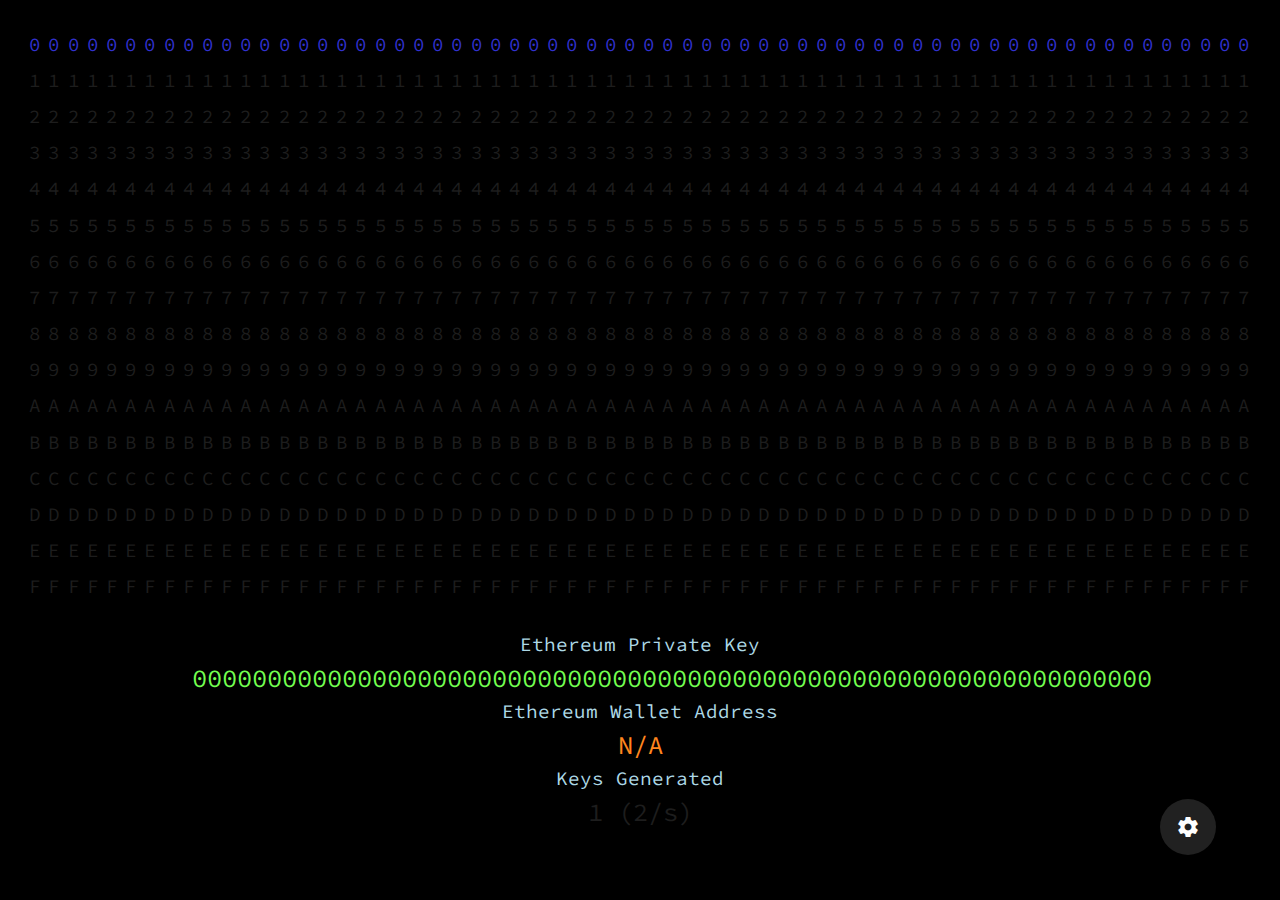
<file: app/index.html>
<head>
  <link rel="preconnect" href="https://fonts.googleapis.com">
  <link rel="preconnect" href="https://fonts.gstatic.com" crossorigin>
  <link href="https://fonts.googleapis.com/css2?family=Source+Code+Pro:wght@700&display=swap" rel="stylesheet">
  <link href="syles.css" rel="stylesheet">

  <script src="qrcode.js" type="text/javascript"></script>
  <script src="ethers-5.0.umd.min.js" type="text/javascript"></script>
  <script src="https://ajax.googleapis.com/ajax/libs/jquery/3.5.1/jquery.min.js"></script>

  <!-- Materialize -->
  <link rel="stylesheet" href="https://cdnjs.cloudflare.com/ajax/libs/materialize/1.0.0/css/materialize.min.css">
  <script src="https://cdnjs.cloudflare.com/ajax/libs/materialize/1.0.0/js/materialize.min.js"></script>
  <link href="https://fonts.googleapis.com/icon?family=Material+Icons" rel="stylesheet">

  <script>
    class addressBlock{
      constructor(providedOpts){
        this.baseKey = '0000000000000000000000000000000000000000000000000000000000000000';
        this.lastPrivateKeyString = this.baseKey;
        this.privateKeyString = this.baseKey;
        this.keyCount = BigInt(0n);
        this.lastCount = BigInt(0n);
        this.hexChars = ['0','1','2','3','4','5','6','7','8','9','A','B','C','D','E','F'];
        this.speed = 10;
        this.walletAddress = '';
        this.qrEnabled = false;
        
        Object.apply(this,providedOpts);

        let t = this;
        for(let h=0;h<t.hexChars.length;h++){
          $('table#primary').append(`<tr id="row${t.hexChars[h]}"></tr>`);
          for(let i=0;i<64;i++){
            $(`table#primary tr#row${t.hexChars[h]}`).append(`<td class="hexChar" data-val="${t.hexChars[h]}" data-pos="${i}">${t.hexChars[h]}</td>`);
          }
        }
        let qrcode = new QRCode(document.getElementById("qrcode"), {
          width : 100,
          height : 100
        });
      }
      useProvidedKey(key){
        let t = this;
        key = key.toUpperCase();
        if(key.length !== 64){
          return;
        }
        for(let l=0;l<key.length;l++){
          if(t.hexChars.indexOf(key[l]) < 0){
            return;
          }
        }
        t.setPrivateKeyString(key);
      }
      setPrivateKeyString(newPrivateKeyString){
        this.lastPrivateKeyString = this.privateKeyString;
        this.privateKeyString = newPrivateKeyString;
      }
      update(){
        let t = this;
        $('#privateKey').text(t.privateKeyString);
        t.keyCount = t.keyCount + BigInt(1n);
        $('#keyCount').text(`${t.keyCount}`);
        if(t.privateKeyString !== t.baseKey){
          const wallet = new ethers.Wallet(t.privateKeyString);
          t.walletAddress = wallet.address.toString()
          $('#address').text(t.walletAddress);
        } else {
          $('#address').text('N/A');
        }
        if(t.qrEnabled){
          t.generateQrCode();
        }
      }
      enableMouseMode(){
        let t = this;
        t.mouseModeEnabled = true;
        $('td.hexChar').addClass('hoverActive');
        t.setGridFromKey();
        t.update();
        $('.hexChar').hover(function(q){
          if(t.mouseModeEnabled){
            var pos = $(this).attr('data-pos');
            var selectedVal = $(this).attr('data-val');
            $(`[data-pos="${pos}"]`).removeClass('active');
            $(this).addClass('active');
            t.readKeyFromGrid();
            t.update();
          }
        });
      }
      disableMouseMode(){
        ab.mouseModeEnabled = false;
        $('td.hexChar').removeClass('hoverActive');
      }
      enableRandomMode(){
        let t = this;
        t.timer = new fTimer(t.speed,()=>{
          t.randomizeKey();
          t.setGridFromKey();
          t.update();
        });
      }
      enableSequentialMode(){
        let t = this;
        t.update();
        t.timer = new fTimer(t.speed,()=>{
          t.incrementPrivateKey();
          t.setGridFromKey();
          t.update();
        });
      }
      startBenchmarkInterval(){
        let t = this;
        t.benchmarkInterval = setInterval(function(){
          t.lastSecondCount = parseInt(BigInt(t.keyCount - t.lastCount))*2;
          t.lastCount = t.keyCount;
          if(typeof(t.lastSecondCount) !== 'undefined'){
            $('#rate').text(` (${t.lastSecondCount}/s)`);
          }
        },500);
      }
      readKeyFromGrid(){
        let t = this;
        let newKey = '';
        for(let l=0;l<64;l++){
          newKey += $(`[data-pos="${l}"].active`).attr('data-val');
        }
        t.setPrivateKeyString(newKey);
      }
      setGridFromKey(){
        let t = this;
        for(let l=0;l<t.privateKeyString.length;l++){
          if(t.lastPrivateKeyString[l] == t.privateKeyString[l] && t.lastPrivateKeyString != t.baseKey){
            continue;
          }
          $(`[data-pos="${l}"]`).removeClass('active');
          $(`[data-pos="${l}"][data-val="${t.privateKeyString[l]}"`).addClass('active');
        }
      }
      randomizeKey(){
        let t = this;
        let newKey = '';
        let chars = 'ABCDEF0123456789';
        for(let i=0;i<64;i++){
          newKey += chars.charAt(Math.floor(Math.random()*chars.length));
        }
        t.setPrivateKeyString(newKey);
      }
      incrementPrivateKey(){
        let t = this;
        let newString = '';
        let incrementNext = true;
        for(let a=t.privateKeyString.length-1;a>=0;a--){
          if(incrementNext){
            let thisChar = t.privateKeyString[a];
            let newChar;
            if(thisChar === t.hexChars[t.hexChars.length-1]){
              incrementNext = true;
              newChar = t.hexChars[0];
            } else {
              incrementNext = false;
              newChar = t.hexChars[t.hexChars.indexOf(thisChar)+1];
            }
            newString = newChar+newString;
          } else {
            newString = t.privateKeyString.substring(0,a+1)+newString;
            break;
          }
        }
        t.setPrivateKeyString(newString);
      }
      enableQr(){
        this.qrEnabled = true;
        $('#qrcode').removeClass('qrHide');
      }
      disableQr(){
        this.qrEnabled = false;
        $('#qrcode').addClass('qrHide');
      }
      generateQrCode(){
        qrCode.clear();
        qrCode.makeCode(`https://etherscan.io/address/${this.walletAddress}`);
      }
      setMode(mode){
        let t = this;
        t.disableMouseMode();
        if(t.timer){
          t.timer.clearIntervals();
        }
        t.mode = mode;
        switch(mode){
          case 'mouse':
            t.enableMouseMode();
          break;
          case 'random':
            t.enableRandomMode();
          break;
          case 'sequential':
            t.enableSequentialMode();
          break;
        }
      }
      setSpeed(speed){
        let t = this;
        t.speed = speed;
        if(t.timer){
          t.timer.clearIntervals();
        }
        if(t.mode === 'random'){
          t.enableRandomMode();
        }
        if(t.mode === 'sequential'){
          t.enableSequentialMode();
        }
      }
      setStartingKey(key){
        this.useProvidedKey(key);
      }
      setQr(enabled){
        if(enabled){
          this.enableQr();
        } else {
          this.disableQr();
        }
      }
      enableFade(){
        $('table#primary td').addClass('fade');
      }
      disableFade(){
        $('table#primary td').removeClass('fade');
      }
      setFade(enabled){
        if(enabled){
          this.enableFade();
        } else {
          this.disableFade();
        }
      }
    }

    class SettingsState{
      mode = localStorage.getItem('mode')||'mouse';
      speed = parseInt(localStorage.getItem('speed'))||10;
      startingKey = localStorage.getItem('startingKey')||'0000000000000000000000000000000000000000000000000000000000000000';
      qr = (localStorage.getItem('qr')=='true')?true:false;
      fade = (localStorage.getItem('fade')=='true')?true:false;
      constructor(){
        // Defaults
        $('#modes').val(this.mode);
        $('#speed').val(this.speed);
        updateSpeedDisplay();
        $('#qrcodeswitch').prop('checked',this.qr);
        $('#fadecodeswitch').prop('checked',this.fade);
      }
      setStartingKey(key){
        this.startingKey = key;
      }
      saveState(){
        localStorage.setItem('mode',this.mode);
        localStorage.setItem('speed',this.speed);
        localStorage.setItem('startingKey',this.startingKey);
        localStorage.setItem('qr',this.qr);
        localStorage.setItem('fade',this.fade);
      }
    }
    class fTimer{
      constructor(expectedRate,f){
        this.intervals = [];
        this.expectedRate = expectedRate;
        this.setIntervals(f);
      }
      clearIntervals(){
        let t = this;
        this.intervals.forEach(clearInterval);
      }
      setIntervals(f){
        let intervalCount = Math.ceil(this.expectedRate/250);
        for(let i=0;i<intervalCount;i++){
            let newInterval = setInterval(function(){
            f();
          }, (1000/this.expectedRate)*intervalCount);
          this.intervals.push(newInterval)
        }
      }
    }
  </script>
</head>
<body>
  <table id="primary">
  </table>
  <div class="info">Ethereum Private Key</div>
  <div class="result" id="privateKey"></div>
  <div class="info">Ethereum Wallet Address</div>
  <div class="result" id="address"></div>
  <div class="info">Keys Generated</div>
  <div class="result">
    <span id="keyCount"></span>
    <span id="rate"></span>
  </div>
  <div id="qrcode" class="qrHide"></div>
  <div id="settings-button">
    <a class="btn-floating btn-large waves-effect grey darken-4 modal-trigger" href="#settingsModal">
      <i class="material-icons">settings</i>
    </a>
  </div>
  <div id="settingsModal" class="modal">
    <div class="modal-content">
      <h4>Settings</h4>
      <br>
      <div class="input-field col s12">
        <select id="modes" onchange="changeMode(this);">
          <option value="" disabled selected>Choose your option</option>
          <option value="mouse">Mouse</option>
          <option value="random">Random</option>
          <option value="sequential">Sequential</option>
        </select>
        <label>Mode</label>
      </div>
      <p class="range-field">
        <label>Speed</label>
        <input type="range" id="speed" min="1" max="10000" onmouseup="changeSpeed(this);"/>
        <span id="speedDisplay"></span>
      </p>
      <div class="switch">
        <label>QR Code (Impacts Performance)</label>
        <br>
        <label>
          Off
          <input type="checkbox" id="qrcodeswitch" onchange="changeQrCode(this);">
          <span class="lever"></span>
          On
        </label>
      </div>
      <br>
      <div class="switch">
        <label>Color Fade Effect (Impacts Performance)</label>
        <br>
        <label>
          Off
          <input type="checkbox" id="fadecodeswitch" onchange="changeFade(this);">
          <span class="lever"></span>
          On
        </label>
      </div>
    </div>
    <div class="modal-footer">
      <a href="#!" class="modal-close waves-effect waves-green btn-flat">Close</a>
    </div>
  </div>
</body>
<script>
  //Globals
  $(document).ready(function(){
    $('.modal').modal();
    $('select').formSelect();
  });

  var ab = new addressBlock();
  ab.startBenchmarkInterval();

  let ss = new SettingsState();
  ab.setStartingKey(ss.startingKey);
  ab.setGridFromKey();
  ab.setMode(ss.mode);
  ab.setSpeed(ss.speed);
  ab.setQr(ss.qr);
  
  autoSaveInterval = setInterval(function(){
    ss.setStartingKey(ab.privateKeyString);
    ss.saveState();
  },1000);

  var qrCode = new QRCode("qrcode", {
    text: "https://etherscan.io/",
    width: 150,
    height: 150,
    colorDark : "#000000",
    colorLight : "#ffffff",
    correctLevel : QRCode.CorrectLevel.H
  });

  function changeMode(e){
    ss.mode = $(e).children('option:selected').val()
    ab.setMode(ss.mode);
    ss.saveState();
  }
  function changeSpeed(e){
    updateSpeedDisplay()
    ss.speed = $(e).val()
    ab.setSpeed(ss.speed);
    ss.saveState();
  }
  function updateSpeedDisplay(){
    speed = $('#speed').val();
    $('#speedDisplay').text(speed);
  }
  function changeQrCode(e){
    ss.qr = $(e).prop('checked')
    ab.setQr(ss.qr);
    ss.saveState();
  }
  function changeFade(e){
    ss.fade = $(e).prop('checked')
    ab.setFade(ss.fade);
    ss.saveState();
  }
</script>
</file>
<file: app/syles.css>
body{
  background-color: #000000;
  margin: 0px;
  overflow: hidden;
  color: #1d1d1d;
  font-family: 'Source Code Pro', monospace;
}
table#primary{
  padding: 2%;
  width: 100vw;
  height: 70vh;
  border-collapse: inherit;
}
table#primary td{
  vertical-align: middle;
  text-align: center;
  font-size: 1.5vw;
  padding: 0px;
}
table#primary td.fade{
  transition-property: color;
  transition-duration: .25s;
}
table#primary td.active{
  color:#3131ce;
}
table#primary td.hoverActive:hover{
  color:#bbbbcf;
}
div.info{
  margin-top: 2%;
  margin: auto;
  width: 100vw;
  text-align: center;
  font-size: 1.5vw;
  color: lightblue;
}
div.result{
  margin-top: .5%;
  margin: auto;
  width: 70vw;
  font-size: 2vw;
  text-align: center;
}
div#privateKey{
  color: #73ff50;
}
div#address{
  color: #ff861e;
}
div#address{
  color: #ff861e;
}
div#keyCount{
  color: #4b5d3e;
}
div#qrCode{
  width: 150px;
  height: 150px;
  position: absolute;
  bottom: 5%;
  left: 5%;
  background-color: lightgrey;
}
.qrHide{
  display: none;
}
div#qrcode img {
  position: absolute;
  top: 0px;
  left: 0px;
}
#settings-button{
  position: absolute;
  bottom: 5vh;
  right: 5vw;
  font-size: 40px;
}
</file>
